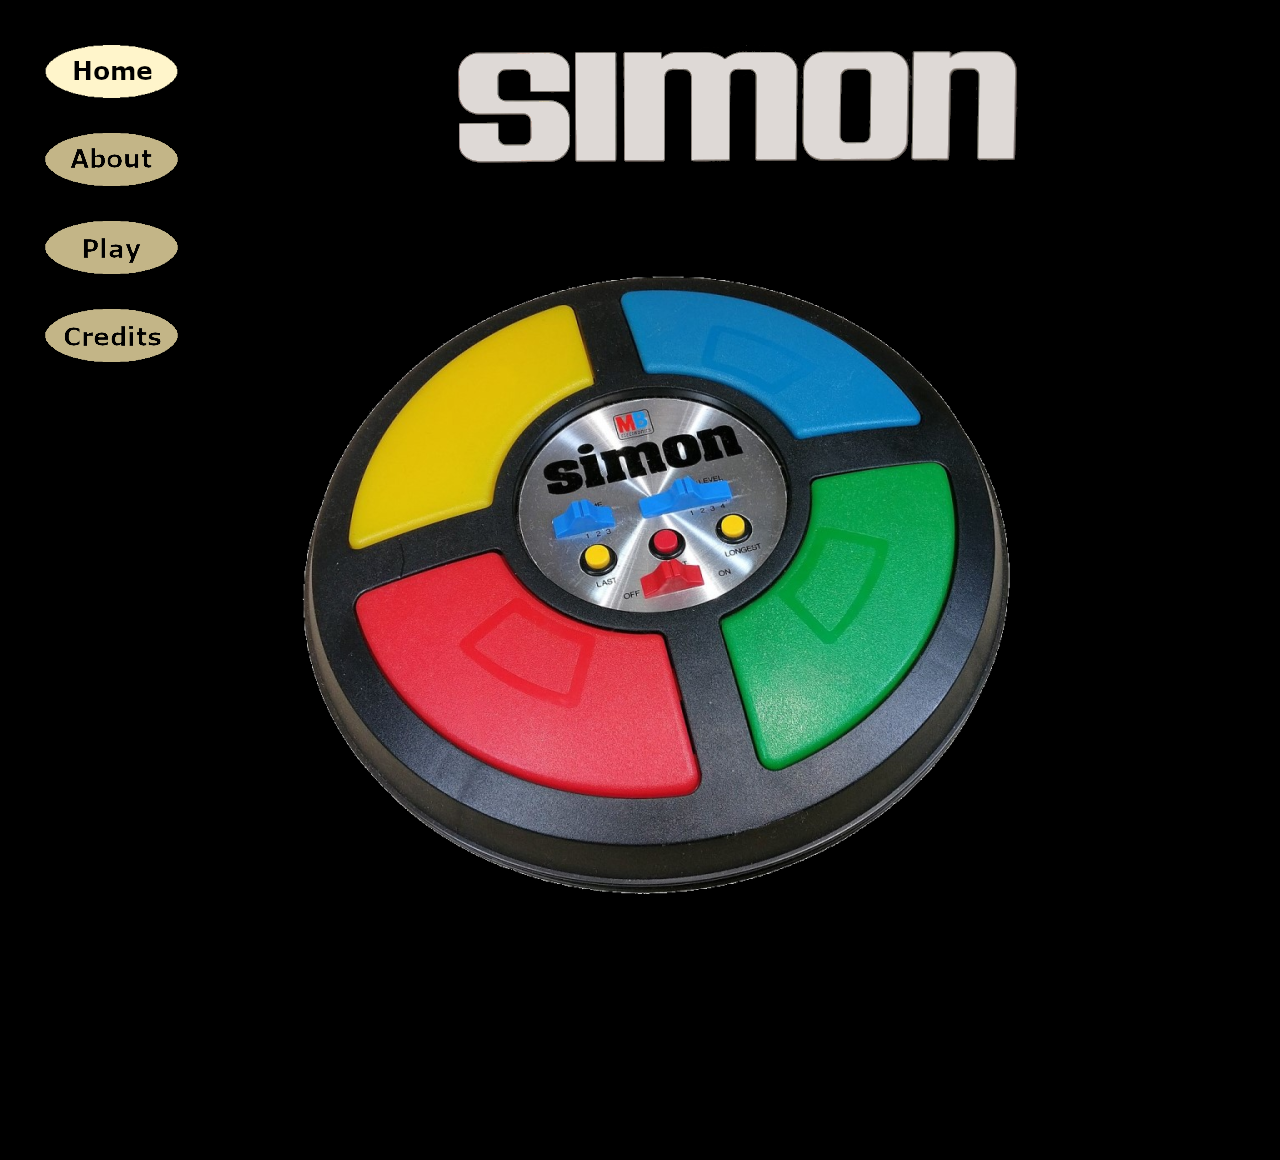
<file: index.html>
<!DOCTYPE html>
<html lang="en">
<head>
    <meta charset="UTF-8">
    <meta name="viewport" content="width=device-width, initial-scale=1.0">
    <meta http-equiv="X-UA-Compatible" content="ie=edge">
    <link rel="stylesheet" type="text/css" href="simon.css">
    <title>Simon Game</title>
</head>

<body class="main">
    
    <div class="main">
        <div id=navBar>
            <div class="navBar navHome">
                <a href="index.html"><img src="images/navHomeOnText.png"></a> 
            </div>
            <div class="navBar navAbout">
                <a href="about.html"><img src="images/navAboutOffText.png"></a>
            </div>
            <div class="navBar navPlayGame">
                <a href="playGame.html"><img src="images/navPlayOffText.png"></a>
            </div>    
            <div class="navBar navCredits">
                <a href="credits.html"><img src="images/navCreditsOffText.png"></a>
            </div>
        </div>
    </div>

    <div class="container">
        <div id=rhSide>
            <div id=setupHeadings>
                <div class="heading"><a><img src="images/SimonLogoTrans.png"></a></div>
                <br>
                <div class="subHeading"><a></a></div>
                <br>
            </div>

            <div id=setupImage>
                <div class="gameImage"><a><img src="images/SimonGameTrans750.png"></a></div>
            </div>
        </div>
    </div>
    
</body>
</html>
</file>
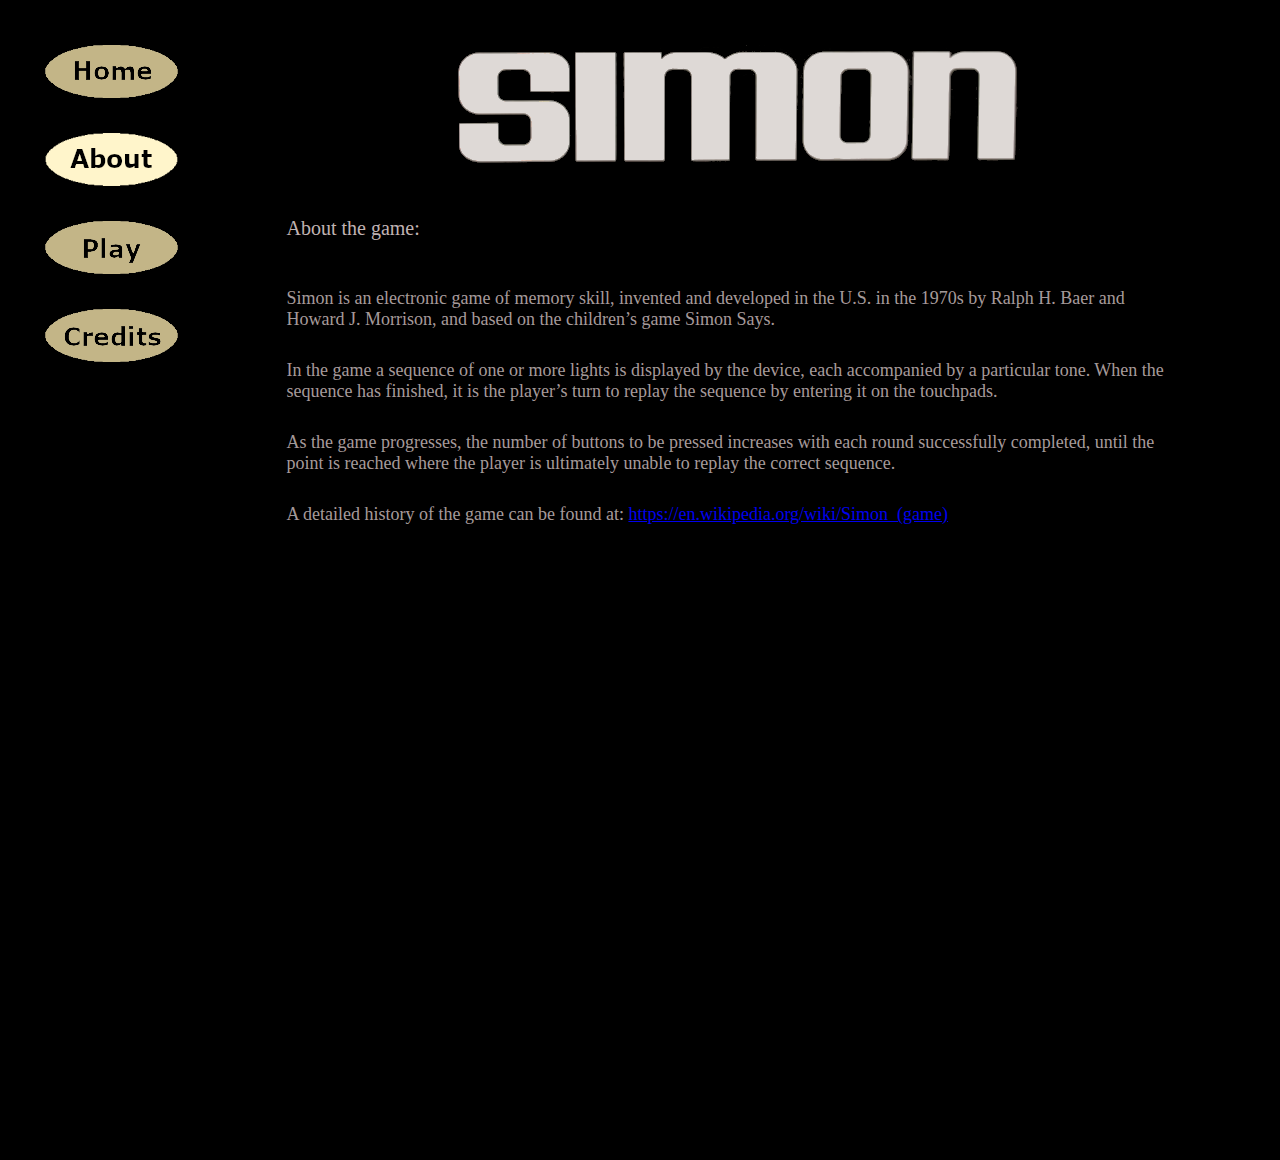
<file: about.html>
<!DOCTYPE html>
<html lang="en">
<head>
    <meta charset="UTF-8">
    <meta name="viewport" content="width=device-width, initial-scale=1.0">
    <meta http-equiv="X-UA-Compatible" content="ie=edge">
    <link rel="stylesheet" type="text/css" href="simon.css">
    <title>Simon Game</title>
</head>

<body class="main">
    
    <div class="main">
        <div id=navBar>
            <div class="navBar navHome">
                <a href="index.html"><img src="images/navHomeOffText.png"></a> 
            </div>
            <div class="navBar navAbout">
                <a href="about.html"><img src="images/navAboutOnText.png"></a>
            </div>
            <div class="navBar navPlayGame">
                <a href="playGame.html"><img src="images/navPlayOffText.png"></a>
            </div>    
            <div class="navBar navCredits">
                <a href="credits.html"><img src="images/navCreditsOffText.png"></a>
            </div>
        </div>
    </div>

    <div class="container">
        <div id=rhSide>
            <div id=setupHeadings>
                <div class="heading"><a><img src="images/SimonLogoTrans.png"></a></div>
                <br>
                <div class="subHeading"><a>About the game:</a></div>
                <br>
            </div>

            <div id=setupText>
                <div class="textBody">Simon is an electronic game of memory skill, invented and developed in the U.S. in the 1970s by Ralph H. Baer and Howard J. Morrison, and based on the children’s game Simon Says.
                </div>
                <div class="textBody">In the game a sequence of one or more lights is displayed by the device, each accompanied by a particular tone. When the sequence has finished, it is the player’s turn to replay the sequence by entering it on the touchpads.
                </div>
                <div class="textBody">As the game progresses, the number of buttons to be pressed increases with each round successfully completed, until the point is reached where the player is ultimately unable to replay the correct sequence.
                </div>
                <div class="textBody">A detailed history of the game can be found at:
                    <a href="https://en.wikipedia.org/wiki/Simon_(game)" target="_blank">https://en.wikipedia.org/wiki/Simon_(game)</a>
                </div>
            </div>
        </div>
    </div>

</body>
</html>
</file>
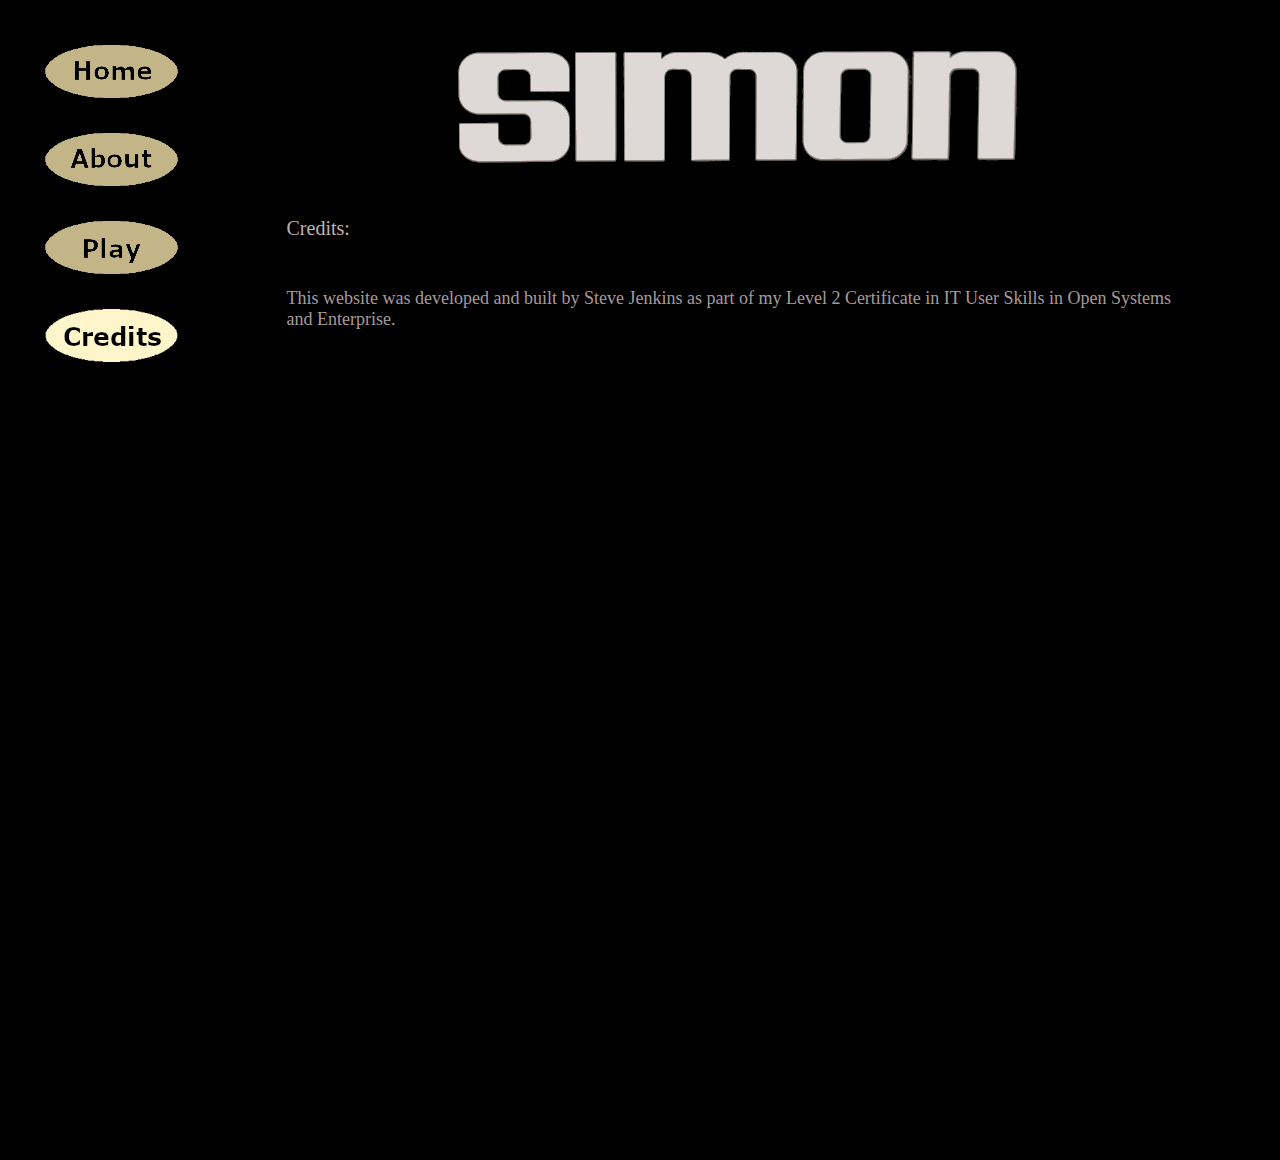
<file: credits.html>
<!DOCTYPE html>
<html lang="en">
<head>
    <meta charset="UTF-8">
    <meta name="viewport" content="width=device-width, initial-scale=1.0">
    <meta http-equiv="X-UA-Compatible" content="ie=edge">
    <link rel="stylesheet" type="text/css" href="simon.css">
    <title>Simon Game</title>
</head>

<body class="main">
    
    <div class="main">
        <div id=navBar>
            <div class="navBar navHome">
                <a href="index.html"><img src="images/navHomeOffText.png"></a> 
            </div>
            <div class="navBar navAbout">
                <a href="about.html"><img src="images/navAboutOffText.png"></a>
            </div>
            <div class="navBar navPlayGame">
                <a href="playGame.html"><img src="images/navPlayOffText.png"></a>
            </div>    
            <div class="navBar navCredits">
                <a href="credits.html"><img src="images/navCreditsOnText.png"></a>
            </div>
        </div>
    </div>

    <div class="container">
        <div id=rhSide>
            <div id=setupHeadings>
                <div class="heading"><a><img src="images/SimonLogoTrans.png"></a></div>
                <br>
                <div class="subHeading"><a>Credits:</a></div>
                <br>
            </div>
            
            <div id=setupText>
                <div class="textBody">This website was developed and built by Steve Jenkins as part of my Level 2 Certificate in IT User Skills in Open Systems and Enterprise.</div>
            </div>
        </div>
    </div>
    
</body>
</html>
</file>
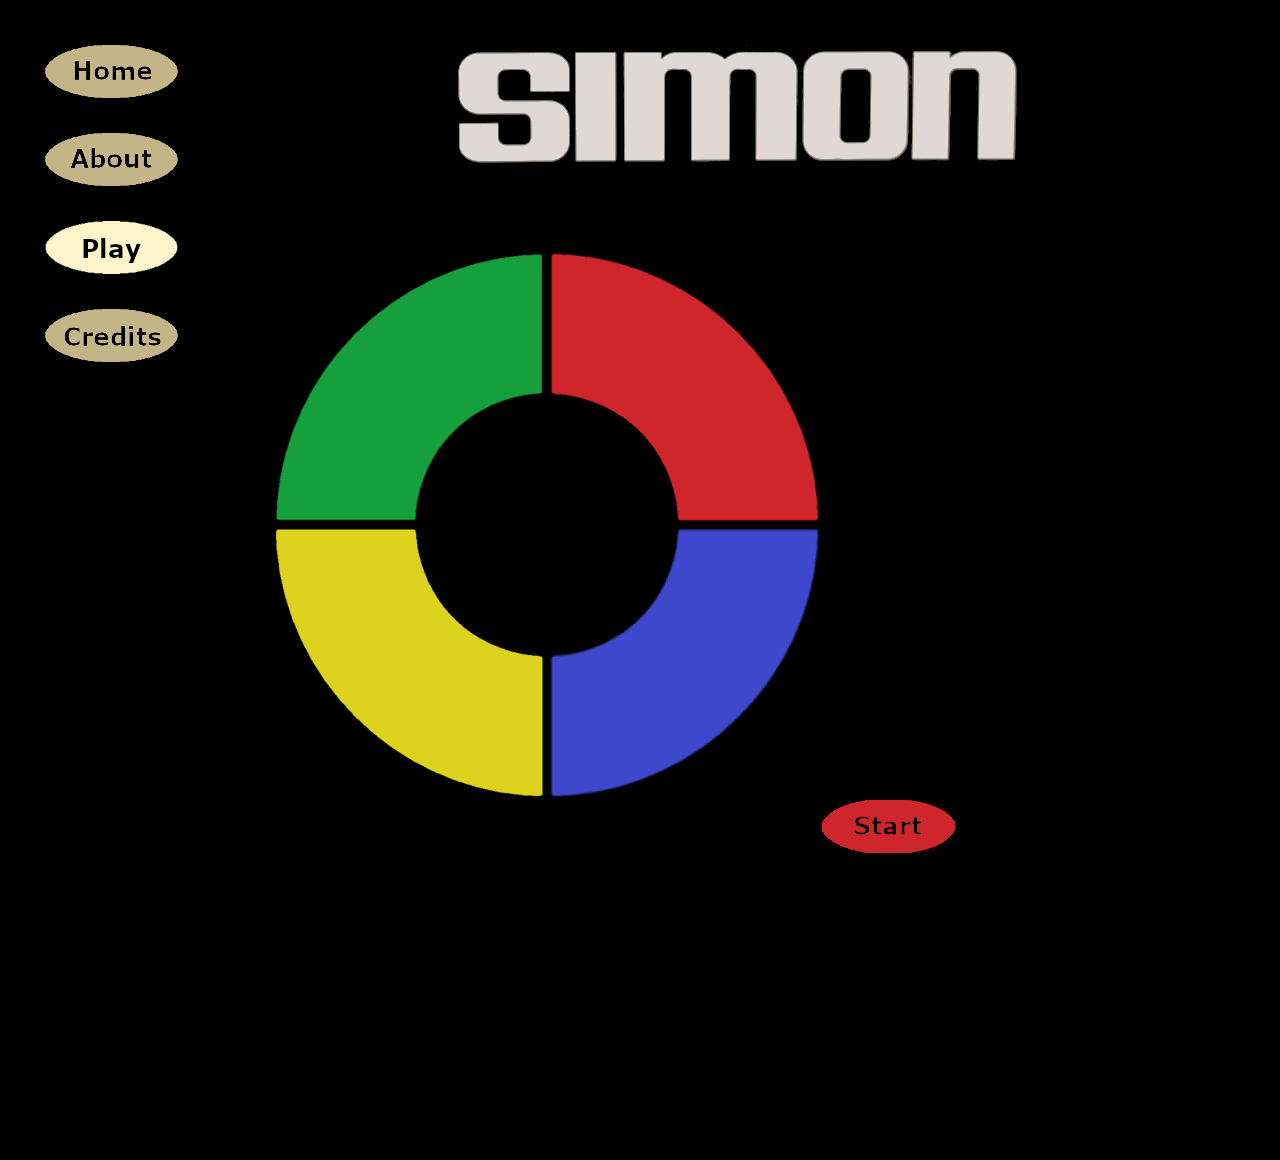
<file: playGame.html>
<!DOCTYPE html>
<html lang="en">
<head>
    <meta charset="UTF-8">
    <meta name="viewport" content="width=device-width, initial-scale=1.0">
    <meta http-equiv="X-UA-Compatible" content="ie=edge">
    <link rel="stylesheet" type="text/css" href="simon.css">
    <title>Simon Game</title>
</head>

<body class="main">
    
    <div class="main">
        <div id=navBar>
            <div class="navBar navHome">
                <a href="index.html"><img src="images/navHomeOffText.png"></a> 
            </div>
            <div class="navBar navAbout">
                <a href="about.html"><img src="images/navAboutOffText.png"></a>
            </div>
            <div class="navBar navPlayGame">
                <a href="playGame.html"><img src="images/navPlayOnText.png"></a>
            </div>    
            <div class="navBar navCredits">
                <a href="credits.html"><img src="images/navCreditsOffText.png"></a>
            </div>
        </div>
    </div>

    <div class="container">
        <div id=rhSide>
            <div id=setupHeadings>
                <div class="heading"><a><img src="images/SimonLogoTrans.png"></a></div>
                <br>
                <div class="subHeading"><a></a></div>
                <br>
            </div>
        </div>

        <div id=setupGame>
            <!-- timescales prevented this part from being clickable to display the 'on' segments and play a sound, but all the image and sound files are in their respective folders and the images can be displayed by a simple manual edit here i.e. greenSegmentOff275.png becomes greenSegmentOn275.png etc-->
            <div class="simonContainer">
                <div class="greenSegment"><a><img src="images/greenSegmentOff275.png"></a></div>
                <div class="redSegment"><a><img src="images/redSegmentOff275.png"></a></div>
                <div class="yellowSegment"><a><img src="images/yellowSegmentOff275.png"></a></div>
                <div class="blueSegment"><a><img src="images/blueSegmentOff275.png"></a></div>
                <div class="gameControls"><a><img src="images/startButtonOffText.png"></a></div>
            </div>
        </div>
    </div>

 </body>
</html>
</file>
<file: simon.css>
@import url('https://fonts.googleapis.com/css2?&family=Source+Sans+Pro&display=swap');

.main {
    display: flex;
    /* border: solid 2px rgb(151, 129, 57); */
    background-color: black;
    height: auto; 
    width: auto;
    margin: 15px;    
}

.container {
    display: flex;
    /* border: solid 2px blue; */
    background-color: black;
    flex-flow: column wrap;
    /* align in column */
    align-items: flex-start;
    /* align content in each item */
    align-content: center;
    height: 1100px; 
    width: 1100px;
    margin: 15px;
}

.heading {
    /* border: solid 2px red; */
    background-color: black;
    padding: 15px;
    width: 900px;
}

.subHeading {
    /* border: solid 2px yellow; */
    font-family: 'Source Sans Pro' sans-serif;
    font-size: 20px;
    color: rgba(226, 212, 212, 0.863);
    background-color: black;
    padding: 15px;
    width: 900px;
}

.textBody {
    /* border: solid 2px aqua; */
    font-family: 'Source Sans Pro' sans-serif;
    font-size: 18px;
    color: rgba(226, 212, 212, 0.747);
    background-color: black;
    padding: 15px;
    width:900px;
}

.gameImage{
    /* border: solid 2px rgb(119, 0, 255); */
    background-color: black;
    /* align-items: center; */
    /* align in row */
    align-self: flex-end;
    padding: 15px;
    width:900px;
}

.navBar {
    /* border: solid 2px pink; */
    flex-flow: column wrap;
    /* background-color: rgb(10, 80, 10);  */
    background-color: black;
    align-content: center;
    padding: 15px;
    height: auto;
    width: 133px;
}

.navHome {
    font-family: 'Source Sans Pro' sans-serif;
    font-size: 18px;
    color: rgba(226, 212, 212, 0.747);
    /* background-color: rgb(10, 80, 10);  */
    background-color: black;
    align-content: center;
    padding: 15px;
    width: 133
}

.navAbout {
    font-family: 'Source Sans Pro' sans-serif;
    font-size: 18px;
    color: rgba(226, 212, 212, 0.747);
    /* background-color: rgb(10, 80, 10);  */
    background-color: black;
    align-content: center;
    padding: 15px;
    width: 133
}

.navPlayGame {
    font-family: 'Source Sans Pro' sans-serif;
    font-size: 18px;
    color: rgba(226, 212, 212, 0.747);
    /* background-color: rgb(10, 80, 10);  */
    background-color: black;
    align-content: center;
    padding: 15px;
    width: 133
}

.navCredits {
    font-family: 'Source Sans Pro' sans-serif;
    font-size: 18px;
    color: rgba(226, 212, 212, 0.747);
    /* background-color: rgb(10, 80, 10);  */
    background-color: black;
    padding: 15px;
    align-content: center;
    width: 133
}

.simonContainer {
    display: grid;
    grid-template-rows: repeat(3, 275px);
    grid-template-columns: repeat(3, 275px);
    grid-gap: 0px, 0px;
    /* height: 100vh; */
    background-color: black;
    align-content: center;
}

.greenSegment { 
    grid-column: 1;
    grid-row: 1;
} 

.redSegment { 
    grid-column: 2;
    grid-row: 1;
} 

.yellowSegment { 
    grid-column: 1;
    grid-row: 2;
} 

.blueSegment { 
    grid-column: 2;
    grid-row: 2;
} 

.gameControls {
    grid-column: 3;
    grid-row: 3;
}
</file>
